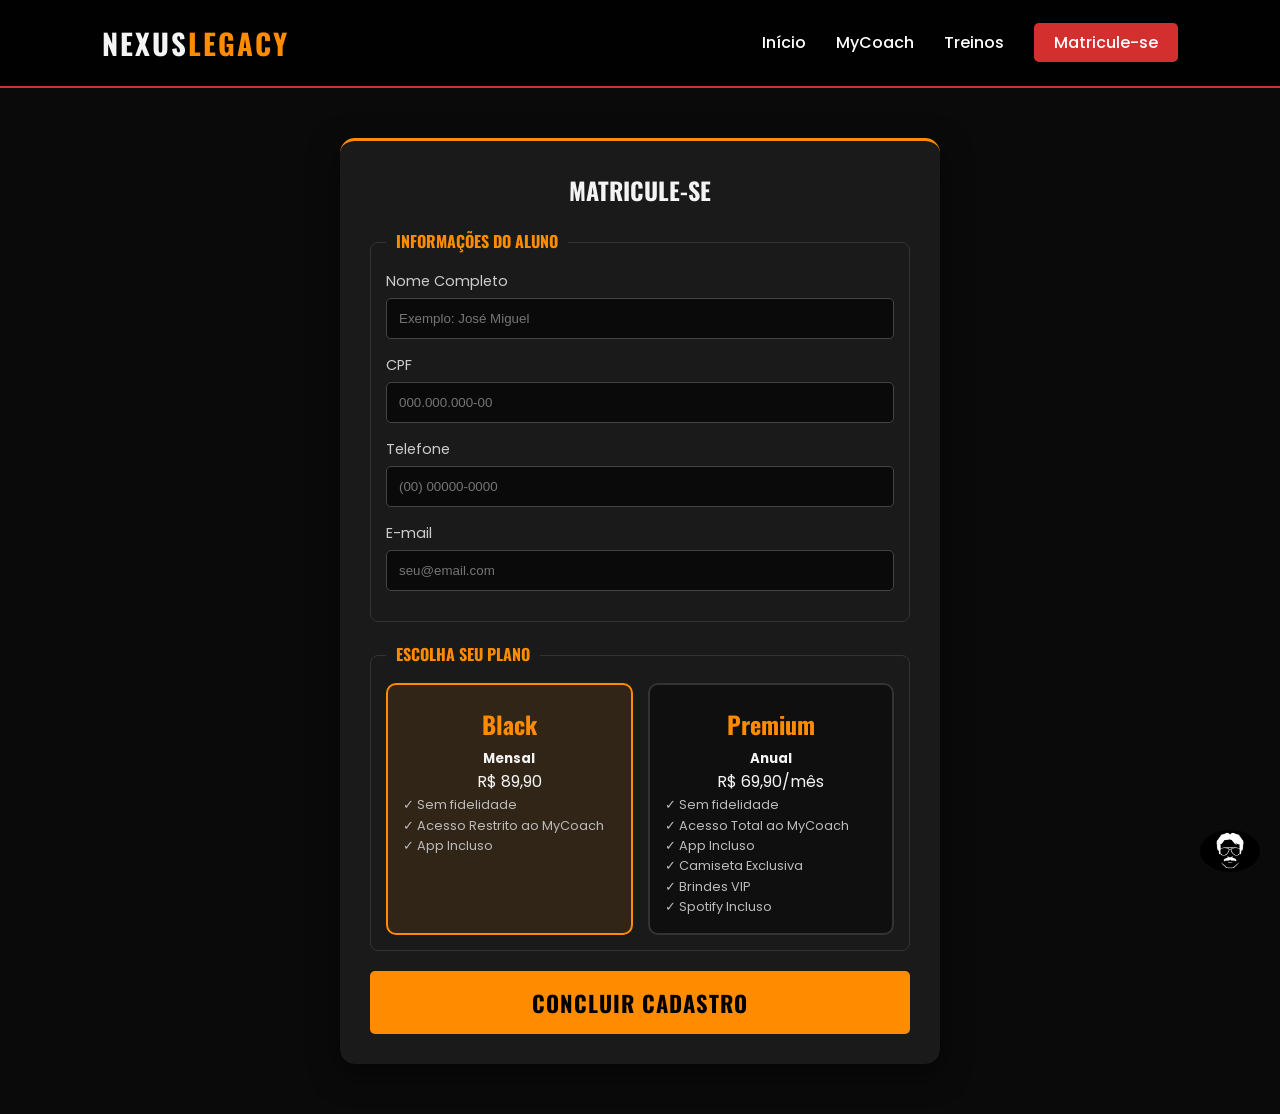
<file: Cadaspage.html>
<!DOCTYPE html>
<html lang="pt-br">
<head>
    <meta charset="UTF-8">
    <meta name="viewport" content="width=device-width, initial-scale=1.0">
    <title>Matricule-se - Nexus Legacy</title>
    <link rel="stylesheet" href="cadaspage.css">
    <link rel="icon" type="image/jpeg" href="seets/Icone site.jpeg">
</head>
<body>

    <header class="barra-navegacao">
        <div class="logotipo">NEXUS<span>LEGACY</span></div>
        <nav>
            <ul>
                <li><a href="index.html">Início</a></li>
                <li><a href="nexusia.html">MyCoach</a></li>
                <li><a href="treinos.html">Treinos</a></li>
                <li><a href="Cadaspage.html" class="botao-menu">Matricule-se</a></li>
            </ul>
        </nav>
    </header>

    <div class="card">
        <h2>Matricule-se</h2>
        <form id="meuFormulario">
            <fieldset>
                <legend>Informações do Aluno</legend>
                <div class="campo">
                    <label for="nome">Nome Completo</label>
                    <input type="text" id="nome" name="nome" placeholder="Exemplo: José Miguel" required>
                </div>
                <div class="campo">
                    <label for="cpf">CPF</label>
                    <input type="text" id="cpf" name="cpf" placeholder="000.000.000-00" required>
                </div>
                <div class="campo">
                    <label for="telefone">Telefone</label>
                    <input type="tel" id="telefone" name="telefone" placeholder="(00) 00000-0000" required>
                </div> 
                <div class="campo">
                    <label for="email">E-mail</label>
                    <input type="email" id="email" name="email" placeholder="seu@email.com" required>
                </div>
            </fieldset> 
          
            <fieldset>
                <legend>Escolha seu Plano</legend>
                <div class="container-planos">
                    <label class="card-plano">
                        <input type="radio" name="plano" value="Black" checked>
                        <div class="card-conteudo">
                            <h1>Black</h1>
                            <h5>Mensal</h5>
                            <p>R$ 89,90</p>
                            <ul>
                                <li>✓ Sem fidelidade</li>
                                <li>✓ Acesso Restrito ao MyCoach</li>
                                <li>✓ App Incluso</li>
                            </ul>
                        </div>
                    </label>
                    <label class="card-plano">
                        <input type="radio" name="plano" value="Premium">
                        <div class="card-conteudo">
                            <h1>Premium</h1>
                            <h5>Anual</h5>
                            <p>R$ 69,90/mês</p>
                            <ul>
                                <li>✓ Sem fidelidade</li>
                                <li>✓ Acesso Total ao MyCoach</li>
                                <li>✓ App Incluso</li>
                                <li>✓ Camiseta Exclusiva</li>
                                <li>✓ Brindes VIP</li>
                                <li>✓ Spotify Incluso</li>
                            </ul>
                        </div>
                    </label>
                </div>
            </fieldset>      

            <button type="submit" class="botao-primario" style="width: 100%; border: none; cursor: pointer;">Concluir cadastro</button>
        </form>
    </div>

    <div id="modalSucesso" class="modal-oculto">
        <div class="modal-conteudo">
            <h3>Parabéns!</h3>
            <p>Seu cadastro na <strong>Nexus Legacy</strong> foi concluído com sucesso.</p>
            <button type="button" onclick="fecharModal()">VAMOS TREINAR!</button>
        </div>
    </div>

    <script>
        const formulario = document.getElementById('meuFormulario');
        const modal = document.getElementById('modalSucesso');

        formulario.addEventListener('submit', function(event) {
            event.preventDefault();
            modal.style.display = 'flex';
        });

        function fecharModal() {
            modal.style.display = 'none';
            formulario.reset(); 
            window.location.href = "index.html"; 
        }
    </script>

    <a href="historia.html" class="link-fixo">
        <img src="seets/icone-preto.png">
    </a>
</body>
</html>
</file>
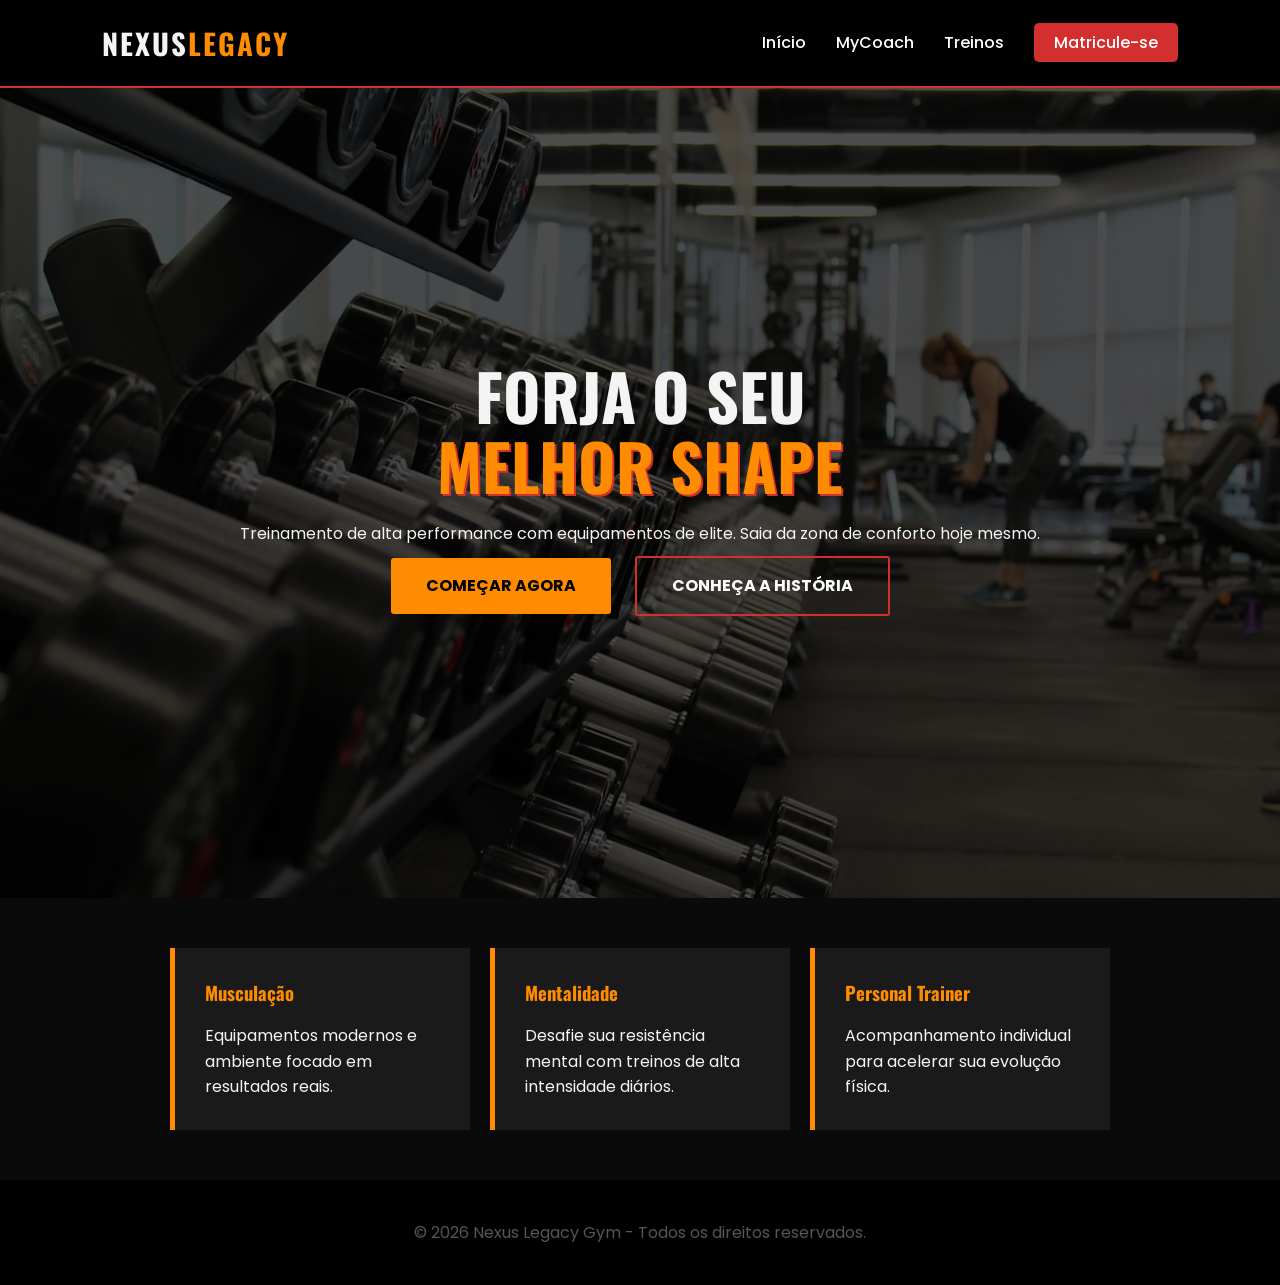
<file: começo do site.html>
<!DOCTYPE html>
<html lang="pt-br">
<head>
    <meta charset="UTF-8">
    <meta name="viewport" content="width=device-width, initial-scale=1.0">
    <title>Academia Nexus Legacy | Força e Resultado</title>
    <link rel="stylesheet" href="Estilificação do site.css">
</head>
<body>

    <header class="barra-navegacao">
        <div class="logotipo">NEXUS<span>LEGACY</span></div>
        <nav>
            <ul>
                <li><a href="começo do site.html">Início</a></li>
                <li><a href="#">MyCoach</a></li>
                <li><a href="treinos.html">Treinos</a></li>
                <li><a href="Cadaspage.html" class="botao-menu">Matricule-se</a></li>
            </ul>
        </nav>
    </header>

    <section class="banner-principal">
        <div class="conteudo-banner">
            <h1>FORJA O SEU <br><span class="destaque">MELHOR SHAPE</span></h1>
            <p>Treinamento de alta performance com equipamentos de elite. Saia da zona de conforto hoje mesmo.</p>
            <div class="botoes-chamada">
                <a href="Cadaspage.html" class="botao-primario">Começar Agora</a>
                <a href="historia.html" class="botao-secundario">Conheça a História</a>
            </div>
        </div>
    </section>

    <section class="nossos-servicos">
        <div class="cartao-servico">
            <h3>Musculação</h3>
            <p>Equipamentos modernos e ambiente focado em resultados reais.</p>
        </div>
        <div class="cartao-servico">
            <h3>Mentalidade</h3>
            <p>Desafie sua resistência mental com treinos de alta intensidade diários.</p>
        </div>
        <div class="cartao-servico">
            <h3>Personal Trainer</h3>
            <p>Acompanhamento individual para acelerar sua evolução física.</p>
        </div>
    </section>

    <footer>
        <p>&copy; 2026 Nexus Legacy Gym - Todos os direitos reservados.</p>
    </footer>

</body>
</html>
</file>
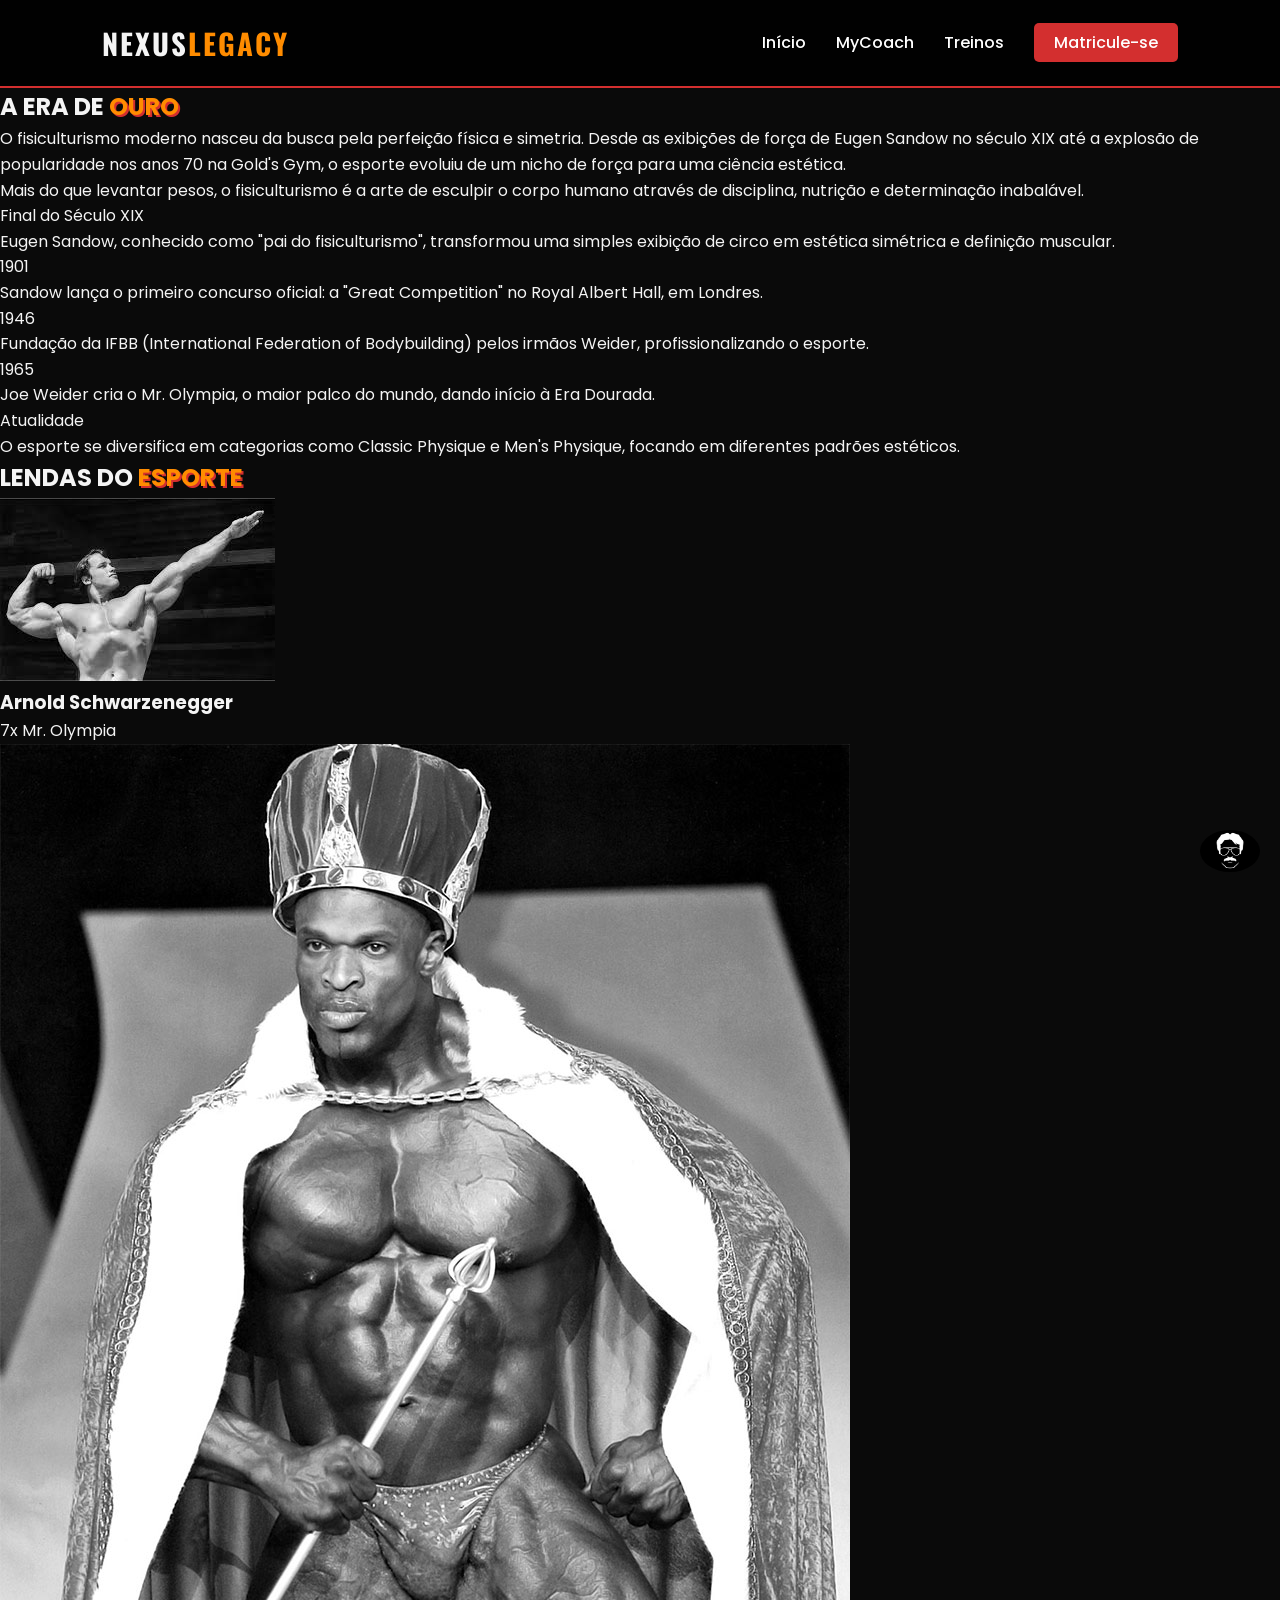
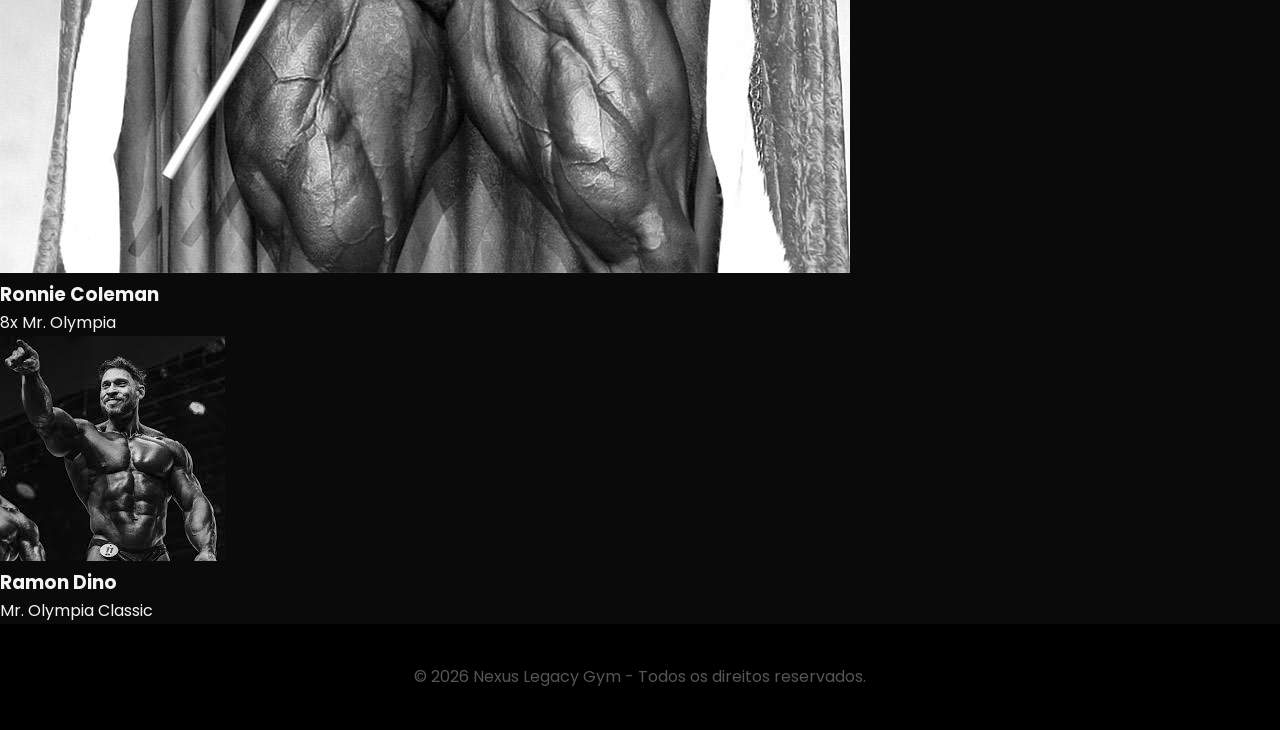
<file: historia.html>
<!DOCTYPE html>
<html lang="pt-br">
<head>
    <meta charset="UTF-8">
    <meta name="viewport" content="width=device-width, initial-scale=1.0">
    <title>História - Nexus Legacy</title>
    <link rel="stylesheet" href="Estilificação do site.css">
    <link rel="icon" type="image/jpeg" href="seets/Icone site.jpeg">
</head>
<body>

    <header class="barra-navegacao">
        <div class="logotipo">NEXUS<span>LEGACY</span></div>
        <nav>
            <ul>
                <li><a href="index.html">Início</a></li>
                <li><a href="#">MyCoach</a></li>
                <li><a href="treinos.html">Treinos</a></li>
                <li><a href="Cadaspage.html" class="botao-menu">Matricule-se</a></li>
            </ul>
        </nav>
    </header>

    <main class="conteudo-historia">
        <section class="texto-principal">
            <h1>A ERA DE <span class="destaque">OURO</span></h1>
            <p>O fisiculturismo moderno nasceu da busca pela perfeição física e simetria. Desde as exibições de força de Eugen Sandow no século XIX até a explosão de popularidade nos anos 70 na Gold's Gym, o esporte evoluiu de um nicho de força para uma ciência estética.</p>
            <p>Mais do que levantar pesos, o fisiculturismo é a arte de esculpir o corpo humano através de disciplina, nutrição e determinação inabalável.</p>
        </section>

        <section class="temp">
            <div class="timeline">
                <div class="timeline-item">
                    <div class="timeline-content">
                        <span class="timeline-date">Final do Século XIX</span>
                        <p>Eugen Sandow, conhecido como "pai do fisiculturismo", transformou uma simples exibição de circo em estética simétrica e definição muscular.</p>
                    </div>
                </div>

                <div class="timeline-item">
                    <div class="timeline-content">
                        <span class="timeline-date">1901</span>
                        <p>Sandow lança o primeiro concurso oficial: a "Great Competition" no Royal Albert Hall, em Londres.</p>
                    </div>
                </div>

                <div class="timeline-item">
                    <div class="timeline-content">
                        <span class="timeline-date">1946</span>
                        <p>Fundação da IFBB (International Federation of Bodybuilding) pelos irmãos Weider, profissionalizando o esporte.</p>
                    </div>
                </div>

                <div class="timeline-item">
                    <div class="timeline-content">
                        <span class="timeline-date">1965</span>
                        <p>Joe Weider cria o Mr. Olympia, o maior palco do mundo, dando início à Era Dourada.</p>
                    </div>
                </div>

                <div class="timeline-item">
                    <div class="timeline-content">
                        <span class="timeline-date">Atualidade</span>
                        <p>O esporte se diversifica em categorias como Classic Physique e Men's Physique, focando em diferentes padrões estéticos.</p>
                    </div>
                </div>
            </div>
        </section> <section class="melhores-do-mundo">
            <h2>LENDAS DO <span class="destaque">ESPORTE</span></h2>
            <div class="grid-atletas">
                
                <div class="card-atleta">
                    <img src="seets/Arnold schwarzenegger.jpg" alt="Arnold Schwarzenegger">
                    <div class="info-atleta">
                        <h3>Arnold Schwarzenegger</h3>
                        <p>7x Mr. Olympia</p>
                    </div>
                </div>

                <div class="card-atleta">
                    <img src="seets/Roni coleman.jpeg" alt="Ronnie Coleman">
                    <div class="info-atleta">
                        <h3>Ronnie Coleman</h3>
                        <p>8x Mr. Olympia</p>
                    </div>
                </div>

                <div class="card-atleta">
                    <img src="seets/ramon dino.jpg" alt="Ramon Dino">
                    <div class="info-atleta">
                        <h3>Ramon Dino</h3>
                        <p>Mr. Olympia Classic</p>
                    </div>
                </div>

            </div>
        </section>
    </main>

    <footer>
        <p>&copy; 2026 Nexus Legacy Gym - Todos os direitos reservados.</p>
    </footer>

    <a href="index.html" class="link-fixo">
        <img src="seets/icone-preto.png" alt="Voltar ao início">
    </a>

</body>
</html>
</file>
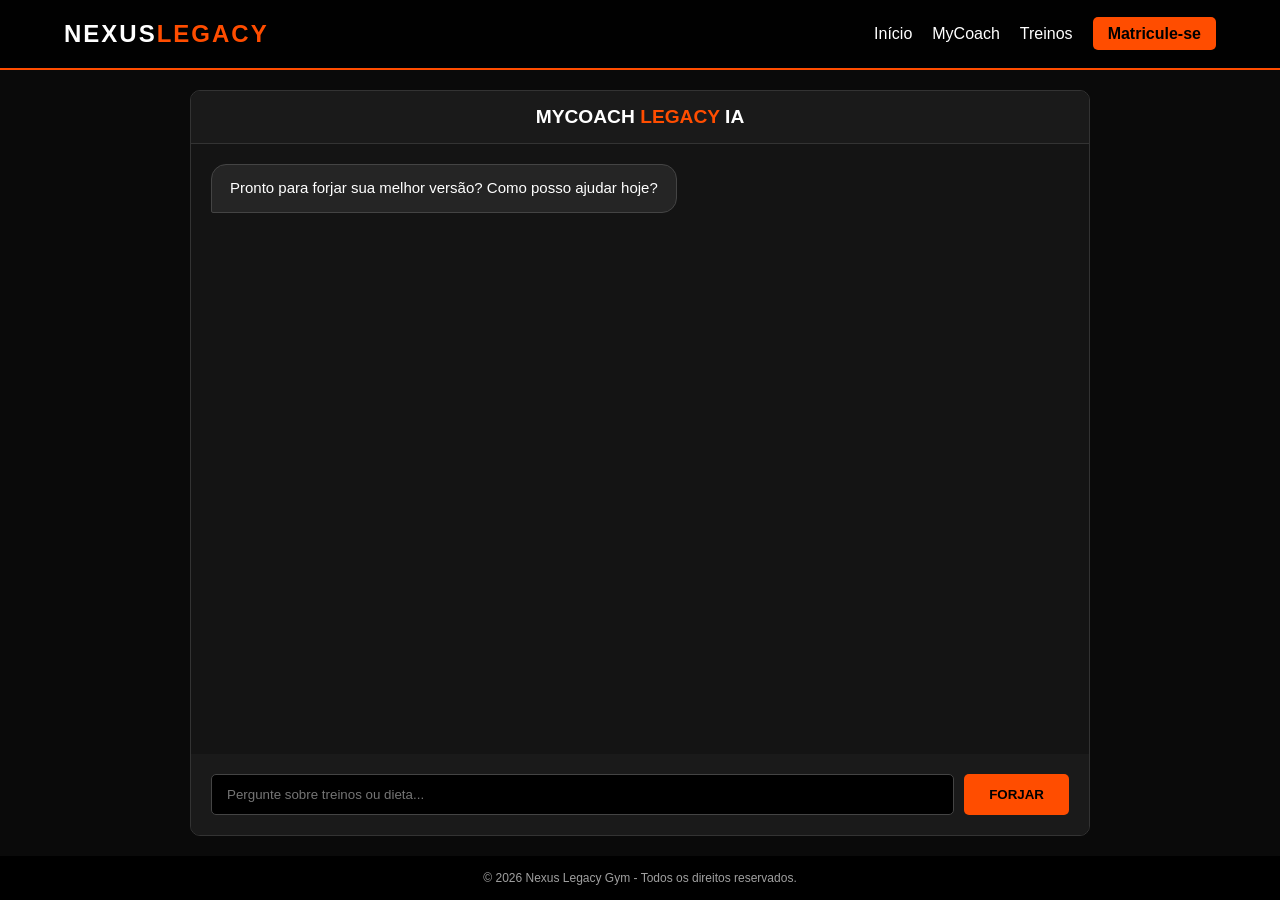
<file: templates/nexusia.html>
<!DOCTYPE html>
<html lang="pt-br">
<head>
    <meta charset="UTF-8">
    <meta name="viewport" content="width=device-width, initial-scale=1.0">
    <link rel="stylesheet" href="nexusia.css">
    <title>MyCoach | Nexus Legacy</title>
    
</head>
<body>

    <header class="barra-navegacao">
        <div class="logotipo">NEXUS<span>LEGACY</span></div>
        <nav>
            <ul>
                <li><a href="index.html">Início</a></li>
                <li><a href="nexusia.html">MyCoach</a></li>
                <li><a href="treinos.html">Treinos</a></li>
                <li><a href="Cadaspage.html" class="botao-menu">Matricule-se</a></li>
            </ul>
        </nav>
    </header>

    <main class="chat-container">
        <div class="chat-header">
            <h2>MyCoach <span>Legacy</span> IA</h2>
        </div>

        <div id="chat-messages">
            <div class="mensagem bot-message">
                Pronto para forjar sua melhor versão? Como posso ajudar hoje?
            </div>
            <div id="typing-indicator" class="typing">
                <span class="dot"></span>
                <span class="dot"></span>
                <span class="dot"></span>
            </div>
        </div>

        <div class="chat-input-area">
            <input type="text" id="user-input" placeholder="Pergunte sobre treinos ou dieta...">
            <button id="btn-enviar">FORJAR</button>
        </div>
    </main>

    <footer>
        <p>&copy; 2026 Nexus Legacy Gym - Todos os direitos reservados.</p>
    </footer>

    <script>
        const input = document.getElementById('user-input');
        const btn = document.getElementById('btn-enviar');
        const chatMessages = document.getElementById('chat-messages');
        const typingIndicator = document.getElementById('typing-indicator');

        async function enviarMensagem() {
            const mensagem = input.value.trim();
            if (!mensagem) return;

            adicionarMensagem(mensagem, 'user-message');
            input.value = '';

            // Mostrar indicador de digitação e mover para o final
            typingIndicator.style.display = 'block';
            chatMessages.appendChild(typingIndicator); 
            chatMessages.scrollTop = chatMessages.scrollHeight;

            try {
                const response = await fetch('/perguntar', {
                    method: 'POST',
                    headers: { 'Content-Type': 'application/json' },
                    body: JSON.stringify({ mensagem: mensagem })
                });

                const dados = await response.json();
                
                typingIndicator.style.display = 'none'; // Esconde indicador
                adicionarMensagem(dados.resposta, 'bot-message');
            } catch (error) {
                typingIndicator.style.display = 'none';
                adicionarMensagem("Erro técnico na NexusIA.", 'bot-message');
            }
        }

        function adicionarMensagem(texto, classe) {
            const div = document.createElement('div');
            div.className = `mensagem ${classe}`;
            div.innerText = texto;
            // Insere antes do indicador para ele sempre ficar por último enquanto ativo
            chatMessages.insertBefore(div, typingIndicator);
            chatMessages.scrollTop = chatMessages.scrollHeight;
        }

        btn.addEventListener('click', enviarMensagem);
        input.addEventListener('keypress', (e) => { if (e.key === 'Enter') enviarMensagem(); });
    </script>
</body>
</html>
</file>
<file: cadaspage.css>
@import url('https://fonts.googleapis.com/css2?family=Oswald:wght@400;700&family=Poppins:wght@300;400&display=swap');

:root {
    --laranja-principal: #FF8C00;
    --vermelho-principal: #D32F2F;
    --preto-fundo: #0A0A0A;
    --texto-claro: #F4F4F4;
    --cinza-cartao: #1A1A1A;
    --primary: var(--laranja-principal);
    --card-bg: var(--cinza-cartao);
    --border: #333;
}
* {
    margin: 0;
    padding: 0;
    box-sizing: border-box;
}

body {
    font-family: 'Poppins', sans-serif;
    background-color: var(--preto-fundo);
    color: var(--texto-claro);
    line-height: 1.6;
}

/* --- BARRA DE NAVEGAÇÃO --- */
.barra-navegacao {
    display: flex;
    justify-content: space-between;
    align-items: center;
    padding: 20px 8%;
    background-color: rgba(0, 0, 0, 0.9);
    border-bottom: 2px solid var(--vermelho-principal);
}

.logotipo {
    font-family: 'Oswald', sans-serif;
    font-size: 1.8rem;
    font-weight: bold;
    letter-spacing: 2px;
}

.logotipo span {
    color: var(--laranja-principal);
}

.barra-navegacao ul {
    display: flex;
    list-style: none;
}

.barra-navegacao ul li {
    margin-left: 30px;
}

.barra-navegacao ul li a {
    text-decoration: none;
    color: white;
    font-weight: 500;
}
.barra-navegacao:hover ul li a{
    transform: scale(0.8);
    cursor:pointer;
}

.botao-menu {
    background: var(--vermelho-principal);
    padding: 8px 20px;
    border-radius: 5px;
}

/*--- ICONE DO SITE CANTO---*/

.link-fixo {
    position: fixed;   
    bottom: 20px;     
    right: 20px;       
    z-index: 9999;     
}

.link-fixo img {
    width: 60px;       
    height: auto;
    border-radius: 50%; 
}

.link-fixo:hover {
    cursor:pointer;
    transform: scale(1.2); 
}

/* ---MATRICULE-SE  HTML--- */

/* --- ESTILIZAÇÃO MATRÍCULA (NEXUS LEGACY STYLE) --- */

.card {
    background: var(--cinza-cartao);
    padding: 30px;
    border-radius: 15px;
    box-shadow: 0 10px 30px rgba(0,0,0,0.5);
    max-width: 600px;
    width: 90%; 
    margin: 50px auto; 
    border-top: 3px solid var(--laranja-principal);
}

.card h2 { 
    text-align: center; 
    color: var(--texto-claro); 
    text-transform: uppercase;
    font-family: 'Oswald', sans-serif;
    margin-bottom: 20px;
}

fieldset {
    border: 1px solid #333;
    border-radius: 8px;
    margin-bottom: 20px;
    padding: 15px;
}

legend { 
    color: var(--laranja-principal); 
    padding: 0 10px; 
    font-weight: bold; 
    text-transform: uppercase;
    font-family: 'Oswald', sans-serif;
}

.campo { margin-bottom: 15px; display: flex; flex-direction: column; }
.campo label { margin-bottom: 5px; font-size: 0.9rem; color: #ccc; }

input[type="text"], input[type="email"], input[type="tel"] {
    width: 100%;
    padding: 12px;
    background: #0a0a0a;
    border: 1px solid #444;
    border-radius: 5px;
    color: #fff;
    outline: none;
    transition: 0.3s;
}

input:focus { 
    border-color: var(--laranja-principal); 
}

.container-planos {
    display: grid;
    grid-template-columns: repeat(auto-fit, minmax(200px, 1fr));
    gap: 15px;
}

.card-plano input[type="radio"] { display: none; }

.card-conteudo {
    border: 2px solid #333;
    background: #0f0f0f;
    border-radius: 10px;
    padding: 15px;
    text-align: center;
    transition: 0.3s;
    cursor: pointer;
    height: 100%;
}

.card-conteudo h1 { 
    font-size: 1.5rem; 
    margin: 5px 0; 
    font-family: 'Oswald', sans-serif;
    color: var(--laranja-principal);
}

.card-conteudo ul { 
    padding: 0; 
    list-style: none; 
    font-size: 0.8rem; 
    text-align: left; 
    color: #bbb;
}

.card-plano input[type="radio"]:checked + .card-conteudo {
    border-color: var(--laranja-principal);
    background: rgba(255, 140, 0, 0.1);
}


/* --- Estilização do Botão de Cadastro --- */
.botao-primario {
    background: var(--laranja-principal);
    color: #000;
    padding: 15px;
    font-size: 1.4rem;
    font-family: 'Oswald', sans-serif;
    font-weight: bold;
    text-transform: uppercase;
    letter-spacing: 1px;
    border-radius: 5px;
    border: none;
    cursor: pointer;
    transition: all 0.3s ease;
    margin-top: 10px;
    display: block; 
}

.botao-primario:hover {
    background: var(--vermelho-principal);
    color: #fff;
    transform: translateY(-2px);
    box-shadow: 0 5px 15px rgba(211, 47, 47, 0.4);
}

.botao-primario:active {
    transform: translateY(0);
}


/* --- Popape na tela --- */
.modal-oculto {
    display: none; 
    position: fixed;
    top: 0; left: 0;
    width: 100%; height: 100%;
    background: rgba(0, 0, 0, 0.85);
    justify-content: center;
    align-items: center;
    z-index: 1000;
}

.modal-conteudo {
    background: var(--cinza-cartao);
    padding: 30px;
    text-align: center;
    color: var(--texto-claro);
    border-radius: 8px;
    border: 2px solid var(--laranja-principal);
}

.modal-conteudo button {
    margin-top: 15px;
    padding: 10px 25px;
    cursor: pointer;
    background: var(--laranja-principal);
    color: #000;
    border: none;
    font-weight: bold;
    text-transform: uppercase;
    font-family: 'Oswald', sans-serif;
    transition: 0.3s;
}

.modal-conteudo button:hover {
    background: var(--vermelho-principal);
    color: white;
}
</file>
<file: Estilificação do site.css>
@import url('https://fonts.googleapis.com/css2?family=Oswald:wght@400;700&family=Poppins:wght@300;400&display=swap');

:root {
    --laranja-principal: #FF8C00;
    --vermelho-principal: #D32F2F;
    --preto-fundo: #0A0A0A;
    --texto-claro: #F4F4F4;
    --cinza-cartao: #1A1A1A;
    --primary: var(--laranja-principal);
    --card-bg: var(--cinza-cartao);
    --border: #333;
}
* {
    margin: 0;
    padding: 0;
    box-sizing: border-box;
}

body {
    font-family: 'Poppins', sans-serif;
    background-color: var(--preto-fundo);
    color: var(--texto-claro);
    line-height: 1.6;
}

/* --- BARRA DE NAVEGAÇÃO --- */
.barra-navegacao {
    display: flex;
    justify-content: space-between;
    align-items: center;
    padding: 20px 8%;
    background-color: rgba(0, 0, 0, 0.9);
    border-bottom: 2px solid var(--vermelho-principal);
}

.logotipo {
    font-family: 'Oswald', sans-serif;
    font-size: 1.8rem;
    font-weight: bold;
    letter-spacing: 2px;
}

.logotipo span {
    color: var(--laranja-principal);
}

.barra-navegacao ul {
    display: flex;
    list-style: none;
}

.barra-navegacao ul li {
    margin-left: 30px;
}

.barra-navegacao ul li a {
    text-decoration: none;
    color: white;
    font-weight: 500;
}
.barra-navegacao:hover ul li a{
    transform: scale(0.8);
    cursor:pointer;
}

.botao-menu {
    background: var(--vermelho-principal);
    padding: 8px 20px;
    border-radius: 5px;
}

/* --- BANNER PRINCIPAL --- */
.banner-principal {
    height: 90vh;
    background: linear-gradient(rgba(0,0,0,0.7), rgba(0,0,0,0.7)), 
                url('seets/fotomainsite.jpg');
    background-size: cover;
    background-position: center;
    display: flex;
    align-items: center;
    justify-content: center;
    text-align: center;
    padding: 0 20px;
}

.banner-principal h1 {
    font-family: 'Oswald', sans-serif;
    font-size: 4rem;
    line-height: 1.1;
    margin-bottom: 20px;
}

.destaque {
    color: var(--laranja-principal);
    text-shadow: 2px 2px var(--vermelho-principal);
}

/* --- BOTOES --- */
.botao-primario, .botao-secundario {
    display: inline-block;
    padding: 15px 35px;
    text-decoration: none;
    font-weight: bold;
    text-transform: uppercase;
    margin: 10px;
    border-radius: 3px;
}

.botao-primario {
    background-color: var(--laranja-principal);
    color: black;
}
.botao-primario:hover{
    background-color: var(--vermelho-principal);
    color:white;
    transform:scale(1.2);
    cursor:pointer;
}

.botao-secundario {
    border: 2px solid var(--vermelho-principal);
    color: white;
}
.botao-secundario:hover{
    background-color: var(--laranja-principal) ;
    color:black;
    transform:scale(1.2);
    cursor:pointer;
}

/* --- SERVIÇOS --- */
.nossos-servicos {
    display: flex;
    justify-content: center;
    flex-wrap: wrap;
    gap: 20px;
    padding: 50px 8%;
}

.cartao-servico {
    background-color: var(--cinza-cartao);
    padding: 30px;
    width: 300px;
    border-left: 5px solid var(--laranja-principal);
}

.cartao-servico h3 {
    color: var(--laranja-principal);
    margin-bottom: 15px;
    font-family: 'Oswald', sans-serif;
}

footer {
    text-align: center;
    padding: 40px;
    background: #000;
    color: #555;
}
/*--- ICONE DO SITE CANTO---*/

.link-fixo {
    position: fixed;   
    bottom: 20px;     
    right: 20px;       
    z-index: 9999;     
}

.link-fixo img {
    width: 60px;       
    height: auto;
    border-radius: 50%; 
}

.link-fixo:hover {
    cursor:pointer;
    transform: scale(1.2); 
}






/* ---TREINAMENTO HTML --- */

/* --- Historia da academia --- */
.secao-historia {
    padding: 80px 8%;
    display: flex;
    align-items: center;
    background-color: var(--preto-fundo); /* Mantendo seu fundo original */
}

.container-historia {
    display: grid;
    grid-template-columns: 1fr 1fr;
    gap: 40px;
    align-items: center;
}

.texto-historia h2 {
    font-family: 'Oswald', sans-serif;
    font-size: 2rem;
    margin-bottom: 15px;
}

.imagem-espaco img {
    width: 100%;
    border-radius: 8px;
    border: 2px solid var(--laranja-principal); /* Usando sua variável */
}

/* --- ORIENTAÇÃO DE TREINO --- */

.orientacao-compacta {
    text-align: center; /* Alinha com o título principal */
    margin-bottom: 40px; /* Dá espaço para os cards de treino */
}

.subtitulo-legado {
    font-family: 'Oswald', sans-serif;
    font-size: 1.4rem;
    color: var(--texto-claro);
    letter-spacing: 2px;
    margin-bottom: 5px;
    text-transform: uppercase;
}

.metodo {
    font-family: 'Oswald', sans-serif;
    font-size: 1rem;
    color: var(--laranja-principal); /* Cor de destaque da sua academia */
    font-weight: 300;
    letter-spacing: 1px;
    opacity: 0.9;
}
/* --- SEÇÃO DETALHADA DE TREINOS --- */
.secao-treinos-detalhada {
    padding: 60px 8%;
    background-color: var(--preto-fundo);
}

.grupo-muscular {
    margin-bottom: 50px;
}

.nome-grupo {
    font-family: 'Oswald', sans-serif;
    color: var(--texto-claro);
    border-left: 5px solid var(--laranja-principal);
    padding-left: 15px;
    margin-bottom: 25px;
    text-transform: uppercase;
}

/* Grid de 4 quadrados */
.grid-exercicios {
    display: grid;
    grid-template-columns: repeat(auto-fit, minmax(200px, 1fr));
    gap: 20px;
}

.card-exercicio {
    position: relative;
    height: 250px;
    background-color: var(--cinza-cartao);
    border-radius: 8px;
    overflow: hidden;
    border: 1px solid #333;
    transition: transform 0.3s ease, border-color 0.3s ease;
}

.card-exercicio:hover {
    transform: scale(1.05);
    border-color: var(--laranja-principal);
}

.card-exercicio img {
    width: 100%;
    height: 100%;
    object-fit: cover; 
    filter: grayscale(50%); 
    transition: 0.3s;
}

.card-exercicio:hover img {
    filter: grayscale(0%);
}

.info-ex {
    position: absolute;
    bottom: 0;
    width: 100%;
    background: rgba(0, 0, 0, 0.8);
    padding: 10px;
    text-align: center;
}

.info-ex h4 {
    font-family: 'Oswald', sans-serif;
    color: var(--laranja-principal);
    font-size: 1.1rem;
    margin: 0;
}

/* --- CONFIGURAÇÃO PARA CELULARES --- */
@media screen and (max-width: 768px) {
    
    /* Ajusta o tamanho dos textos principais */
    h1 {
        font-size: 1.8rem !important;
        text-align: center;
    }

    /* Faz com que as colunas fiquem uma embaixo da outra */
    .container, .flex-row, .grid-container { 
        display: flex;
        flex-direction: column;
        width: 100% !important;
        padding: 10px;
    }

    /* Ajusta a imagem da academia para não cortar */
    .fotomainsite, img {
        width: 100% !important;
        height: auto !important;
    }

    /* Ajusta os botões e menus para serem fáceis de clicar com o polegar */
    button, .nav-item, a {
        display: block;
        width: 100%;
        margin-bottom: 10px;
        text-align: center;
        padding: 15px 0;
    }

    /* Esconde elementos que podem poluir a tela pequena (opcional) */
    .desktop-only {
        display: none;
    }
}
</file>
<file: templates/nexusia.css>
/* CONFIGURAÇÕES GERAIS - ESTILO NEXUS LEGACY */
        :root {
            --cor-fundo: #0a0a0a;
            --cor-card: #141414;
            --cor-primaria: #ff4d00;
            --cor-texto: #ffffff;
            --cor-suave: #a0a0a0;
        }

        * {
            margin: 0;
            padding: 0;
            box-sizing: border-box;
            font-family: 'Segoe UI', Roboto, Helvetica, Arial, sans-serif;
        }

        body {
            background-color: var(--cor-fundo);
            color: var(--cor-texto);
            display: flex;
            flex-direction: column;
            height: 100vh;
        }

        .barra-navegacao {
            display: flex;
            justify-content: space-between;
            align-items: center;
            padding: 20px 5%;
            background: rgba(0, 0, 0, 0.9);
            border-bottom: 2px solid var(--cor-primaria);
        }

        .logotipo {
            font-size: 24px;
            font-weight: bold;
            letter-spacing: 2px;
        }

        .logotipo span {
            color: var(--cor-primaria);
        }

        nav ul {
            display: flex;
            list-style: none;
            gap: 20px;
        }

        nav ul li a {
            color: white;
            text-decoration: none;
            font-weight: 500;
        }

        .botao-menu {
            background-color: var(--cor-primaria);
            padding: 8px 15px;
            border-radius: 5px;
            color: black !important;
            font-weight: bold;
        }

        .chat-container {
            flex: 1;
            display: flex;
            flex-direction: column;
            max-width: 900px;
            margin: 20px auto;
            width: 95%;
            background: var(--cor-card);
            border-radius: 10px;
            overflow: hidden;
            border: 1px solid #333;
        }

        .chat-header {
            background: #1a1a1a;
            padding: 15px;
            text-align: center;
            border-bottom: 1px solid #333;
        }

        .chat-header h2 { font-size: 1.2rem; text-transform: uppercase; }
        .chat-header span { color: var(--cor-primaria); }

        #chat-messages {
            flex: 1;
            padding: 20px;
            overflow-y: auto;
            display: flex;
            flex-direction: column;
            gap: 15px;
        }

        .mensagem {
            max-width: 80%;
            padding: 12px 18px;
            border-radius: 15px;
            line-height: 1.5;
            font-size: 15px;
            position: relative;
        }

        .user-message {
            align-self: flex-end;
            background: var(--cor-primaria);
            color: black;
            font-weight: 500;
            border-bottom-right-radius: 2px;
        }

        .bot-message {
            align-self: flex-start;
            background: #252525;
            color: white;
            border-bottom-left-radius: 2px;
            border: 1px solid #444;
        }

        /* ANIMAÇÃO DE DIGITANDO */
        .typing {
            display: none; /* Escondido por padrão */
            align-self: flex-start;
            background: #252525;
            padding: 15px;
            border-radius: 15px;
            border-bottom-left-radius: 2px;
            border: 1px solid #444;
        }

        .dot {
            height: 8px;
            width: 8px;
            background-color: var(--cor-primaria);
            border-radius: 50%;
            display: inline-block;
            margin-right: 3px;
            animation: bounce 1.3s linear infinite;
        }

        .dot:nth-child(2) { animation-delay: -1.1s; }
        .dot:nth-child(3) { animation-delay: -0.9s; }

        @keyframes bounce {
            0%, 60%, 100% { transform: translateY(0); }
            30% { transform: translateY(-7px); }
        }

        .chat-input-area {
            padding: 20px;
            background: #1a1a1a;
            display: flex;
            gap: 10px;
        }

        input[type="text"] {
            flex: 1;
            background: #000;
            border: 1px solid #444;
            padding: 12px 15px;
            color: white;
            border-radius: 5px;
            outline: none;
        }

        button#btn-enviar {
            background: var(--cor-primaria);
            color: black;
            border: none;
            padding: 0 25px;
            border-radius: 5px;
            font-weight: bold;
            cursor: pointer;
        }

        footer {
            text-align: center;
            padding: 15px;
            font-size: 12px;
            color: var(--cor-suave);
            background: black;
        }
</file>
